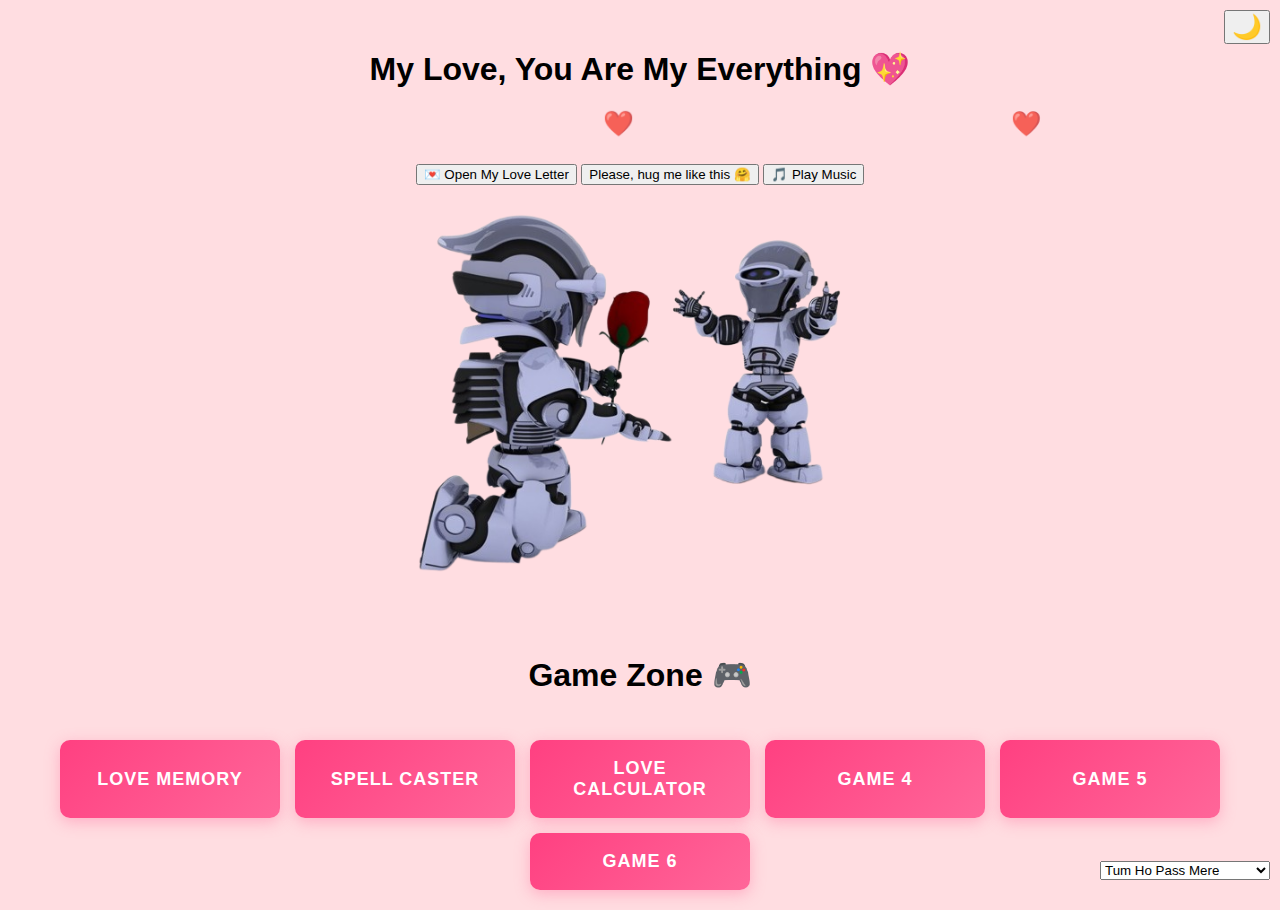
<file: index.html>
<!DOCTYPE html>
<html lang="en">

<head>
    <meta charset="UTF-8">
    <meta name="viewport" content="width=device-width, initial-scale=1.0">
    <title>My Love for You ❤️</title>
    <link rel="stylesheet" href="style.css">
</head>

<body>

    <section align="center">

        <!-- Love Message -->
        <h1 class="title">My Love, You Are My Everything 💖</h1>

        <!-- Theme Switcher -->
        <button id="themeToggle">🌙</button>

        <!-- Falling Hearts -->
        <div id="heartsContainer"></div>

        <!-- Daily Love Quote -->
        <div id="quoteContainer">
            <p id="loveQuote">You are my sunshine, my only sunshine!</p>
        </div>

        <!-- Love Letter Section -->
        <button id="openLetter">💌 Open My Love Letter</button>
        <div id="letterModal" class="modal">
            <div class="modal-content">
                <span id="closeLetter">&times;</span>
                <h2>To My Love 💕</h2>
                <p>You make my life so beautiful. Every moment with you is magical. I love you endlessly! 💖</p>
            </div>
        </div>

        <!-- Virtual Hug Button -->
        <button id="hugButton">Please, hug me like this 🤗</button>

        <!-- Background Music Play/Pause Button -->
        <button id="musicToggle">🎵 Play Music</button>

        <!-- Images Section -->
        <div id="imagesContainer">
            <img id="firstImage" src="rose-for-my-love.png" alt="Rose for my love" style="display: block;">
            <img id="secondImage" src="baby-bubu.png" alt="Baby & Bubu" style="display: none;">
        </div>
    </section>

    <section>
        <!-- Game Zone Section -->
        <h2 class="title">Game Zone 🎮</h2>
        <div id="gameZone">
            <button class="gameButton" onclick="startGame1()">Love Memory</button>
            <button class="gameButton" onclick="startGame2()">Spell Caster</button>
            <button class="gameButton" onclick="startGame3()">Love Calculator</button>
            <button class="gameButton" onclick="startGame4()">Game 4</button>
            <button class="gameButton" onclick="startGame5()">Game 5</button>
            <button class="gameButton" onclick="startGame6()">Game 6</button>
        </div>
    </section>

    <script src="script.js"></script>
</body>

</html>
</file>
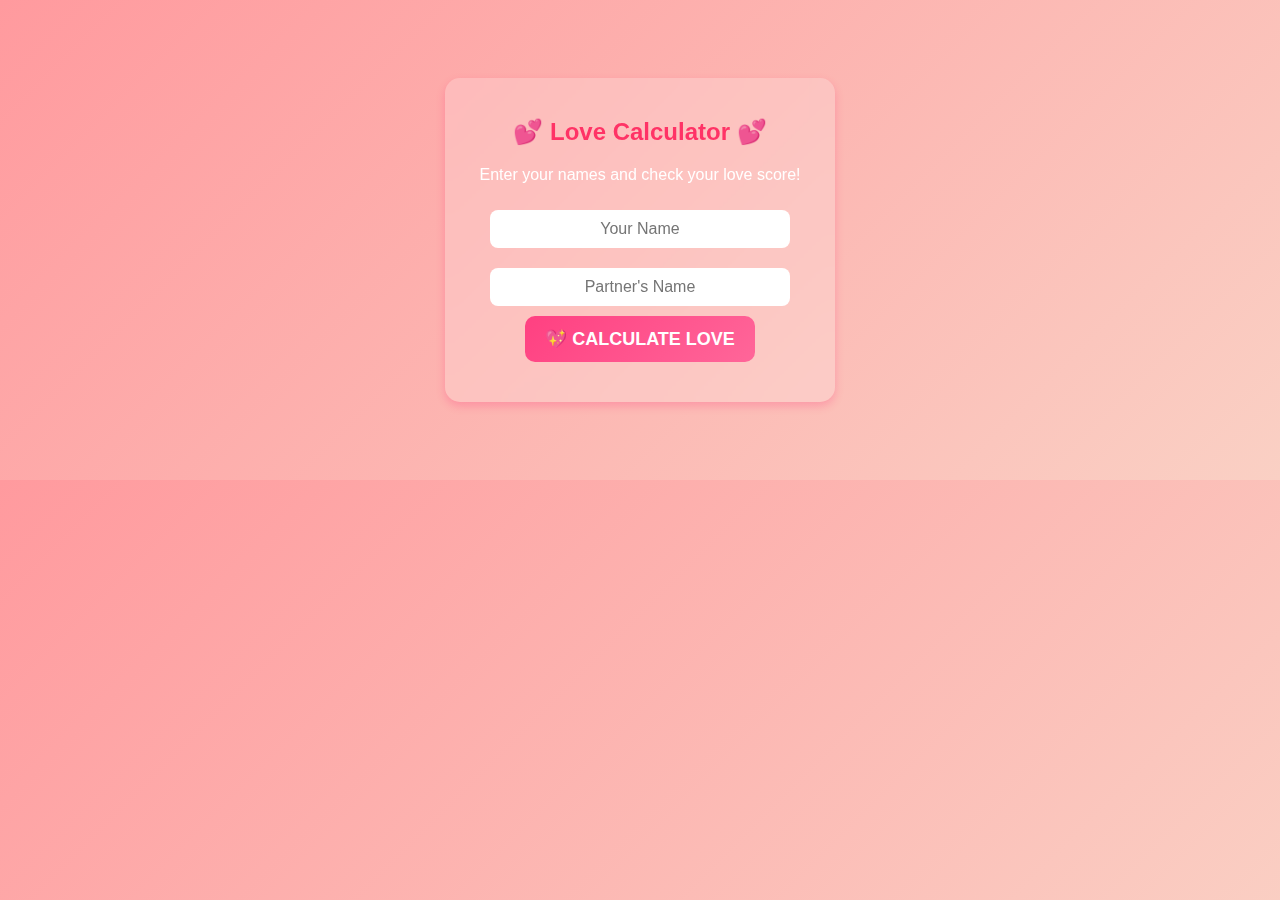
<file: games/love-calculator-game/index.html>
<!DOCTYPE html>
<html lang="en">
<head>
    <meta charset="UTF-8">
    <meta name="viewport" content="width=device-width, initial-scale=1.0">
    <title>Love Calculator ❤️</title>
    <link rel="stylesheet" href="styles.css">
    <script defer src="script.js"></script>
</head>
<body>
    <section class="love-calculator">
        <h2>💕 Love Calculator 💕</h2>
        <p>Enter your names and check your love score!</p>
        
        <input type="text" id="name1" placeholder="Your Name">
        <input type="text" id="name2" placeholder="Partner's Name">
        <button id="calculateLove">💖 Calculate Love</button>

        <div id="result"></div>
        <div id="love-meter-container" class="hidden">
            <div id="love-meter"></div>
        </div>
        
        <button id="shareResult" class="hidden">📤 Share Result</button>
    </section>

   
    <div id="hearts-container"></div>
</body>
</html>
</file>
<file: style.css>
/* Smooth transition effects */
body {
    font-family: Arial, sans-serif;
    text-align: center;
    background: #ffdde1;
    transition: background 0.5s ease-in-out, color 0.5s ease-in-out;
    margin: 0;
    padding: 0;
}

/* Dark mode */
.dark-mode {
    background: #222;
    color: white;
}

/* Theme Toggle Button */
#themeToggle {
    position: absolute;
    top: 10px;
    right: 10px;
    cursor: pointer;
    font-size: 1.5em;
}

/* Title Styling */
.title {
    font-size: 2em;
    margin-top: 50px;
}

/* Daily Quote */
#quoteContainer {
    font-size: 1.5em;
    font-style: italic;
    margin-top: 20px;
    opacity: 0;
    transition: opacity 1s ease-in-out;
}

/* Floating Hearts */
@keyframes floatHearts {
    0% { transform: translateY(0) rotate(0deg); opacity: 1; }
    100% { transform: translateY(-100vh) rotate(60deg); opacity: 0; }
}

.heart {
    position: absolute;
    color: red;
    font-size: 20px;
    animation: floatHearts 5s linear infinite;
    opacity: 0.8;
}

/* Love Letter Modal */
.modal {
    display: none;
    position: fixed;
    top: 50%;
    left: 50%;
    transform: translate(-50%, -50%);
    background: white;
    padding: 20px;
    border-radius: 10px;
    box-shadow: 0px 0px 10px gray;
    transition: opacity 0.4s ease, transform 0.3s ease;
}

.show-modal {
    display: block;
    opacity: 1;
    transform: scale(1);
}

/* Virtual Hug Button */
@keyframes hugShake {
    0%, 100% { transform: translateX(0); }
    25% { transform: translateX(-5px); }
    50% { transform: translateX(5px); }
    75% { transform: translateX(-5px); }
}

.hugging {
    animation: hugShake 0.3s ease-in-out;
}

/* Responsive Design */
@media (max-width: 768px) {
    .title {
        font-size: 1.5em;
        margin-top: 30px;
    }

    #quoteContainer {
        font-size: 1.2em;
        margin-top: 15px;
    }

    #themeToggle {
        font-size: 1.2em;
    }

    .modal {
        width: 90%;
        padding: 15px;
    }
}

@media (max-width: 480px) {
    .title {
        font-size: 1.2em;
        margin-top: 20px;
    }

    #quoteContainer {
        font-size: 1em;
        margin-top: 10px;
    }

    #themeToggle {
        font-size: 1em;
    }

    .modal {
        width: 95%;
        padding: 10px;
    }
}

/* Center the image container */
#imagesContainer {
    display: flex;
    justify-content: center;
    align-items: center;
    text-align: center;
    margin: 20px auto; /* Add a little space but avoid too much */
}

/* Style the images */
#imagesContainer img {
    max-width: 500px; /* Set a reasonable size */
    height: auto;
    cursor: pointer;
    border-radius: 10px;
    transition: opacity 0.5s ease-in-out;
}

/* Game Zone */
#gameZone {
    display: flex;
    flex-wrap: wrap;
    gap: 15px;
    justify-content: center;
    padding: 20px;
}

/* Game Buttons */
.gameButton {
    background: linear-gradient(135deg, #ff4081, #ff6699);
    color: white;
    font-size: 18px;
    font-weight: bold;
    border: none;
    padding: 18px 25px;
    border-radius: 10px;
    cursor: pointer;
    transition: all 0.3s ease-in-out;
    text-transform: uppercase;
    letter-spacing: 1px;
    box-shadow: 0 4px 15px rgba(255, 102, 153, 0.4);
    width: 220px;
    text-align: center;
}

/* Hover Effects */
.gameButton:hover {
    background: linear-gradient(135deg, #ff6699, #ff4081);
    transform: scale(1.15);
    box-shadow: 0 0 20px #ff99c8;
}

/* Responsive Design */
@media (max-width: 600px) {
    .gameButton {
        font-size: 16px;
        padding: 15px 20px;
        width: 180px;
    }
}
</file>
<file: games/love-calculator-game/styles.css>
body {
    font-family: 'Poppins', sans-serif;
    text-align: center;
    background: linear-gradient(135deg, #ff9a9e, #fad0c4);
    color: #fff;
    padding: 20px;
}

/* Love Calculator Section */
.love-calculator {
    background: rgba(255, 255, 255, 0.2);
    backdrop-filter: blur(10px);
    padding: 20px;
    border-radius: 15px;
    width: 350px;
    margin: 50px auto;
    box-shadow: 0 4px 10px rgba(255, 0, 102, 0.2);
}

.love-calculator h2 {
    font-size: 24px;
    color: #ff3366;
}

/* Input Fields */
input {
    width: 80%;
    padding: 10px;
    margin: 10px 0;
    border: none;
    border-radius: 8px;
    font-size: 16px;
    text-align: center;
}

/* Love Button */
#calculateLove {
    background: linear-gradient(135deg, #ff4081, #ff6699);
    color: white;
    font-size: 18px;
    font-weight: bold;
    border: none;
    padding: 12px 20px;
    border-radius: 10px;
    cursor: pointer;
    transition: all 0.3s ease-in-out;
    text-transform: uppercase;
}

#calculateLove:hover {
    background: linear-gradient(135deg, #ff6699, #ff4081);
    transform: scale(1.1);
    box-shadow: 0 0 20px #ff99c8;
}

/* Result Display */
#result {
    font-size: 22px;
    margin-top: 20px;
    color: #fff;
    animation: fadeIn 1s ease-in-out;
}

/* Love Meter */
#love-meter-container {
    width: 80%;
    height: 20px;
    background: #ddd;
    border-radius: 10px;
    margin: 20px auto;
    overflow: hidden;
    display: none;
}

#love-meter {
    height: 100%;
    width: 0%;
    background: linear-gradient(135deg, #ff4081, #ff6699);
    transition: width 2s ease-in-out;
}

/* Share Button */
#shareResult {
    background: linear-gradient(135deg, #ff3366, #ff6699);
    color: white;
    padding: 10px;
    border-radius: 10px;
    cursor: pointer;
    display: none;
    transition: all 0.3s ease-in-out;
}

#shareResult:hover {
    transform: scale(1.1);
}

/* Falling Hearts Animation */
@keyframes fall {
    0% { transform: translateY(-10px); opacity: 0; }
    100% { transform: translateY(100vh); opacity: 1; }
}

#hearts-container {
    position: fixed;
    top: 0;
    left: 0;
    width: 100%;
    height: 100%;
    pointer-events: none;
    overflow: hidden;
}

.heart {
    position: absolute;
    color: #ff4081;
    font-size: 20px;
    animation: fall linear infinite;
}

.hidden {
    display: none;
}
</file>
